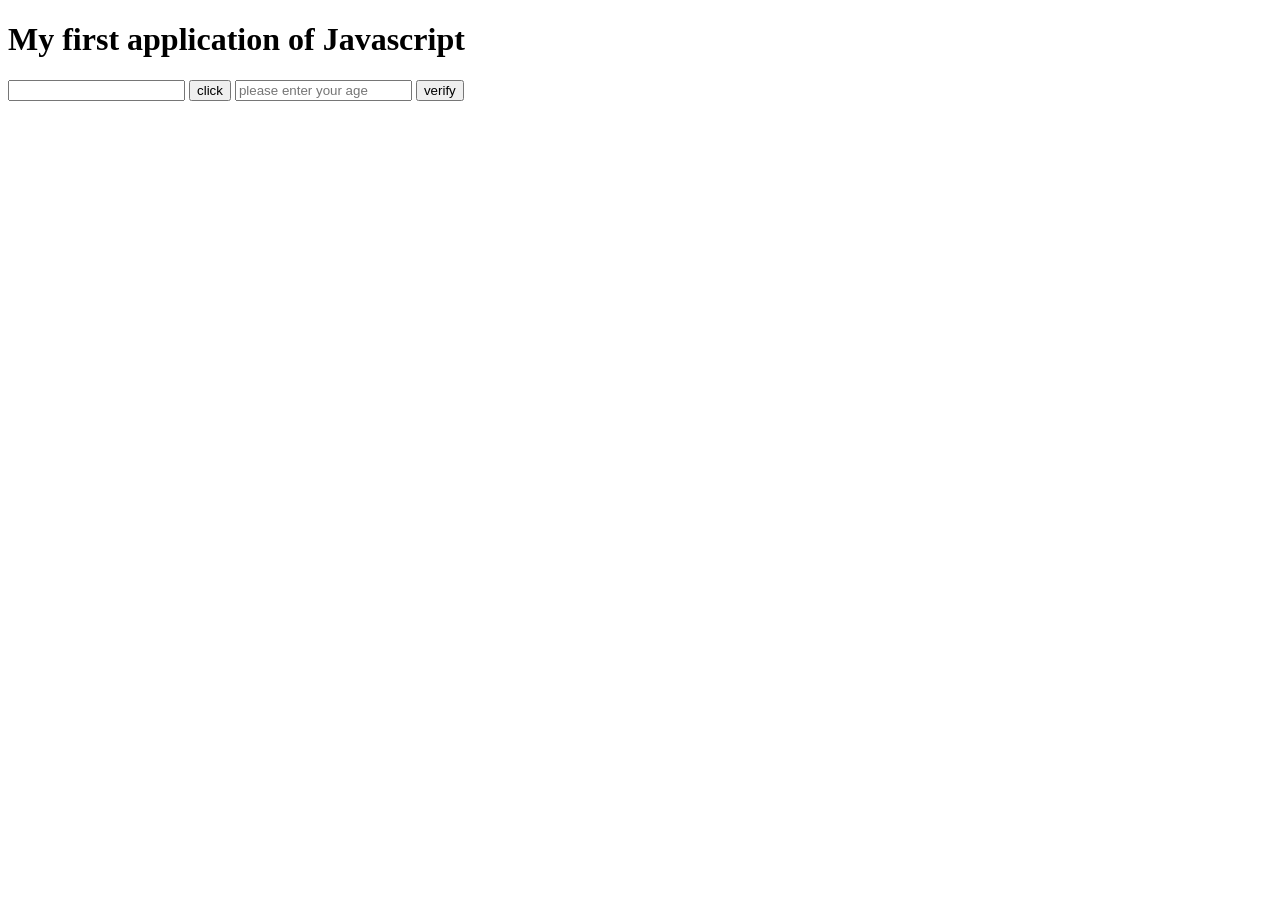
<file: index.html>
<!DOCTYPE html>
<html lang="en">
<head>
    <meta charset="UTF-8">
    <meta name="viewport" content="width=device-width, initial-scale=1.0">
    <title>Javascript</title>
    <script src="app.js" defer></script>
</head>
<body>

    <h1 id="title"> My first application of Javascript </h1>


    <input type="text" name="ahmed" id="input">

    <button id="btn">
        click

    </button>
    <input type="number" name="ahmed" placeholder="please enter your age" class="Input">

    <button id="btnAge">
        verify

    </button>
    
</body>
</html>
</file>
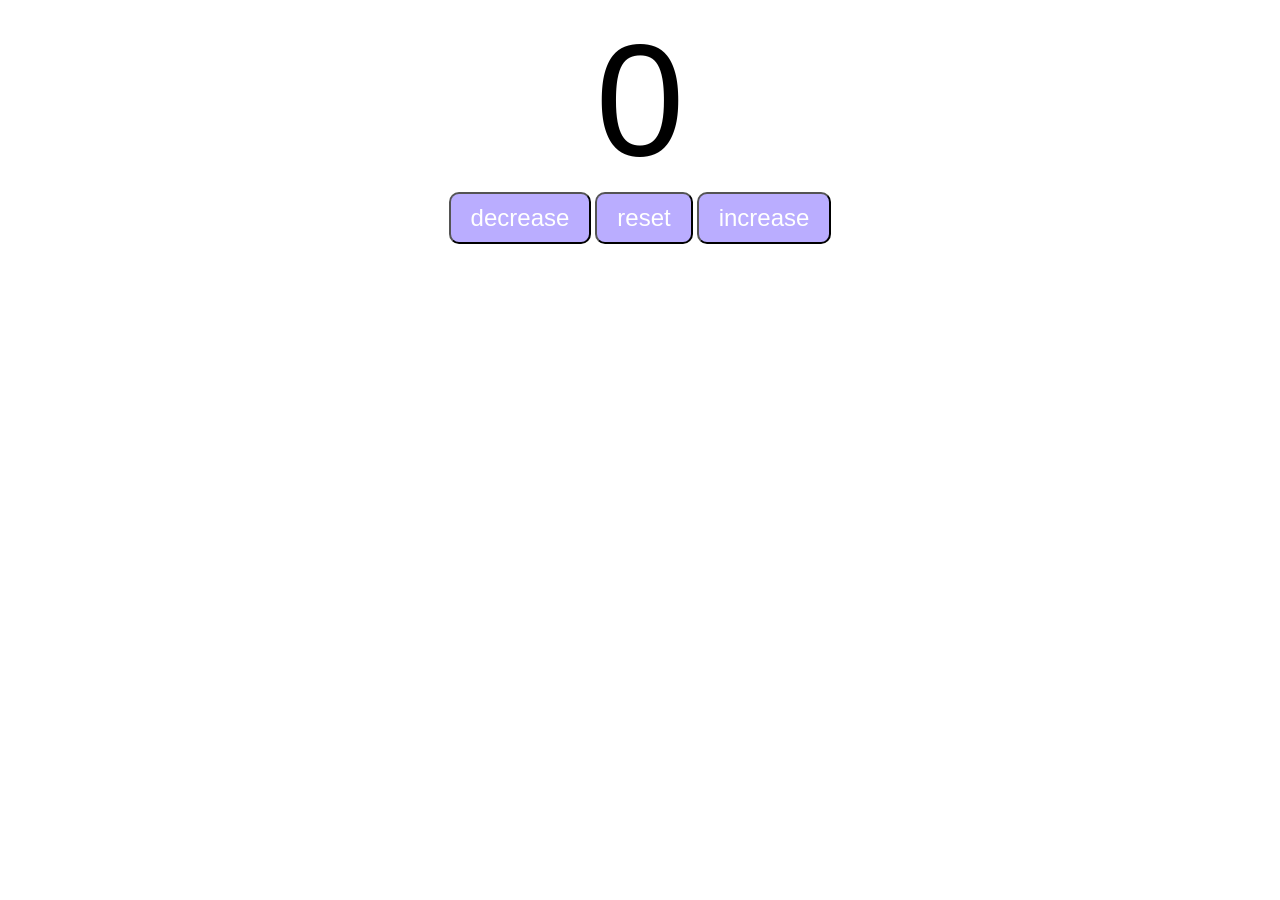
<file: Counter-Programm/index.html>
<!DOCTYPE html>
<html lang="en">
<head>
    <meta charset="UTF-8">
    <meta name="viewport" content="width=device-width, initial-scale=1.0">
    <title>Counter programm</title>
    <script src="script.js" defer></script>
    <link rel="stylesheet" href="style.css">
</head>
<body>

    <label id="countLabel">0</label>
    <div id="BtnContainer">
        <button id="BtnDecrease" class="buttons">decrease</button>
        <button id="BtnReset" class="buttons">reset</button>
        <button id="BtnIncrease" class="buttons">increase</button>

    </div>
</body>
</html>
</file>
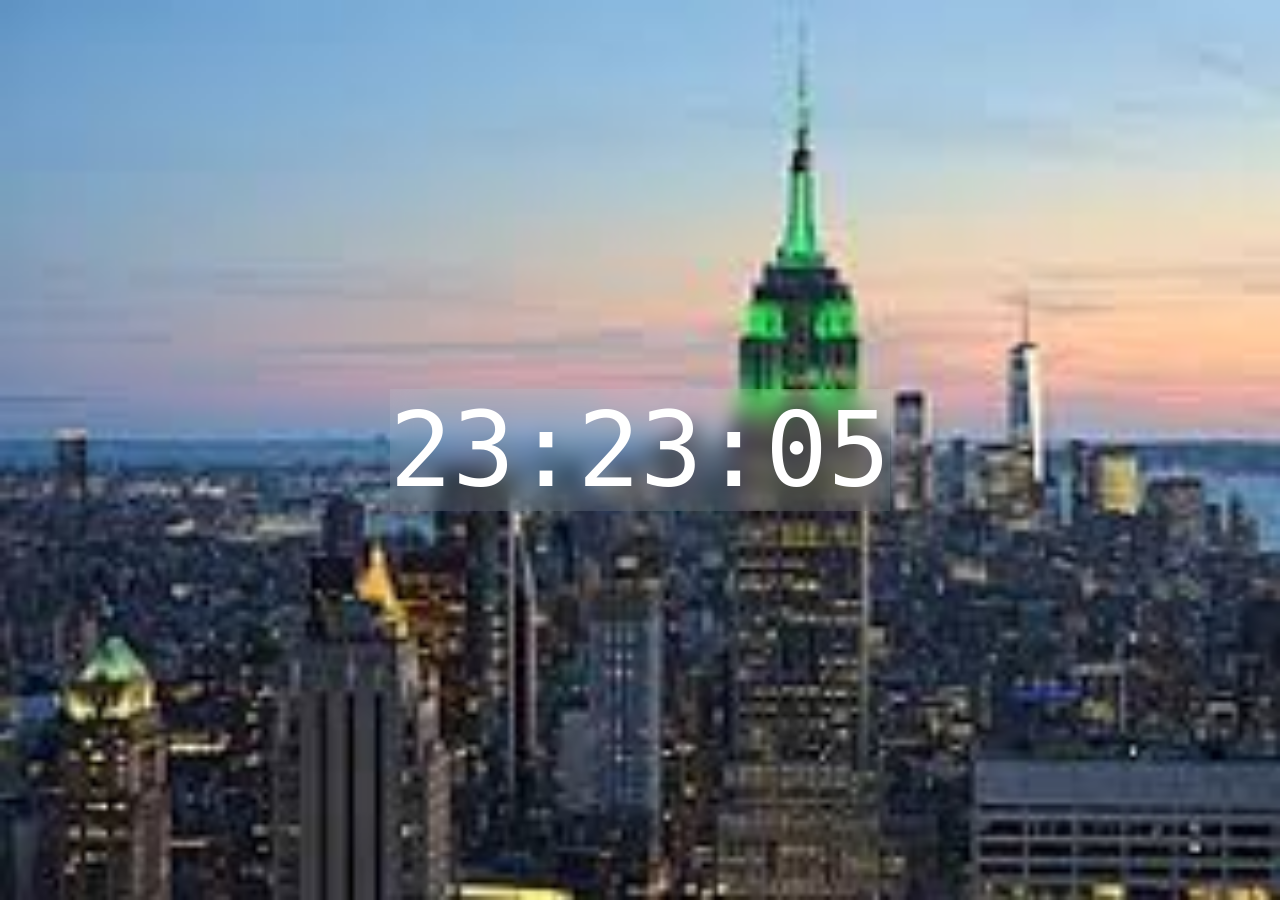
<file: Digital-clock-program/index.html>
<!DOCTYPE html>
<html lang="en">
<head>
    <meta charset="UTF-8">
    <meta name="viewport" content="width=device-width, initial-scale=1.0">
    <title>digital clock programm</title>
    <script src="script.js" defer></script>
    <link rel="stylesheet" href="style.css">
</head>
<body>

    <div class="clockcontainer">
        <div id="clock">
            00:00:00

        </div>
    </div>
    
</body>
</html>
</file>
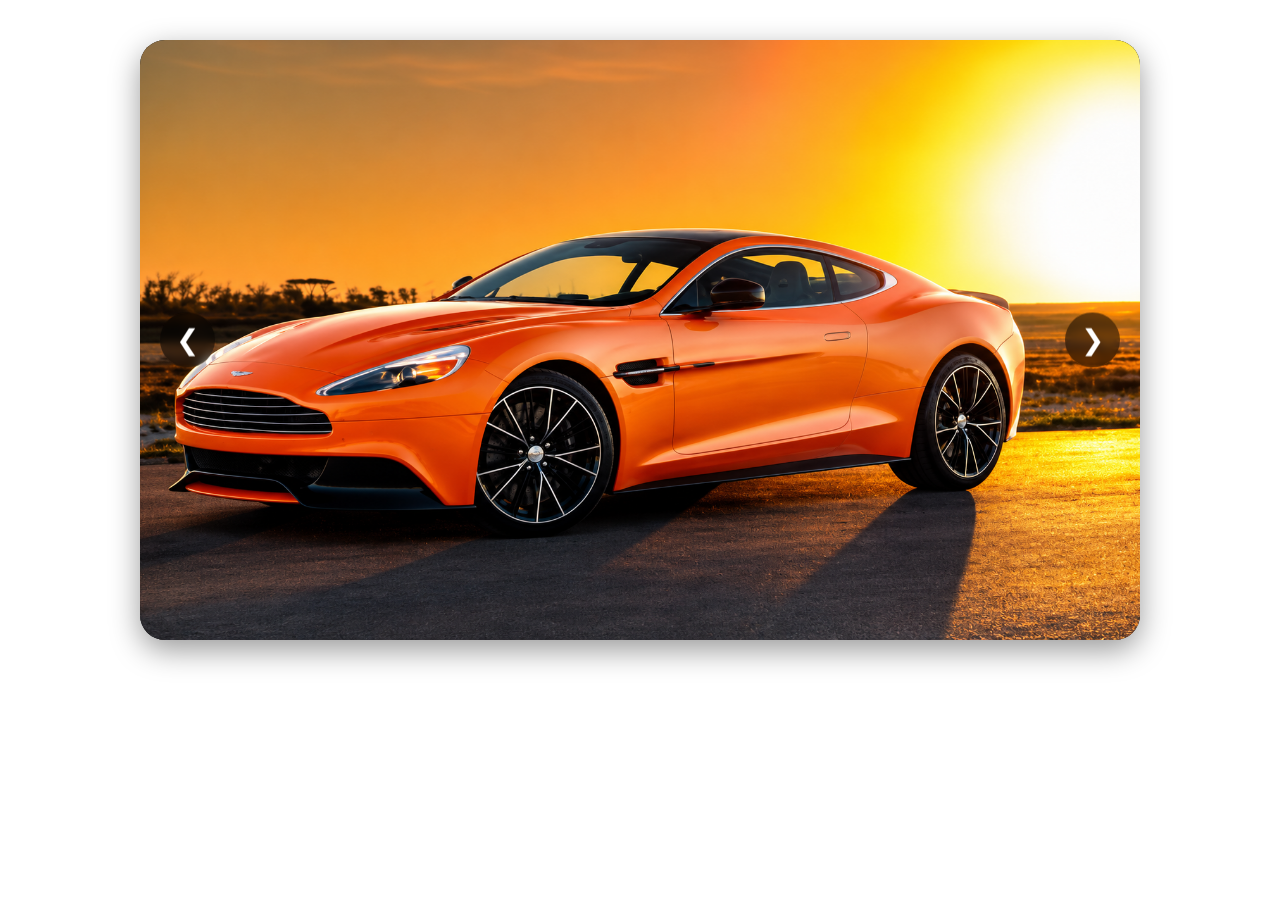
<file: image-slider/index.html>
<!DOCTYPE html>
<html lang="en">
<head>
    <meta charset="UTF-8">
    <meta name="viewport" content="width=device-width, initial-scale=1.0">
    <title>image-slider</title>
    <link rel="stylesheet" href="style.css">
    <script src="script.js" defer></script>
</head>
<body>
    <div class="slider">
        <div class="slides">
            <img src="images/ChatGPT Image May 7, 2026, 11_49_19 AM.png" alt="" class="slide">
            <img src="images/ChatGPT Image May 7, 2026, 11_41_55 AM.png" alt="" class="slide">
            <img src="images/ChatGPT Image May 7, 2026, 11_45_29 AM.png" alt="" class="slide">
        </div>

     <button class="prev" onclick="prevSlide()">&#10094</button>
     <button class="next" onclick="nextSlide()">&#10095</button>
    </div>
    
</body>
</html>
</file>
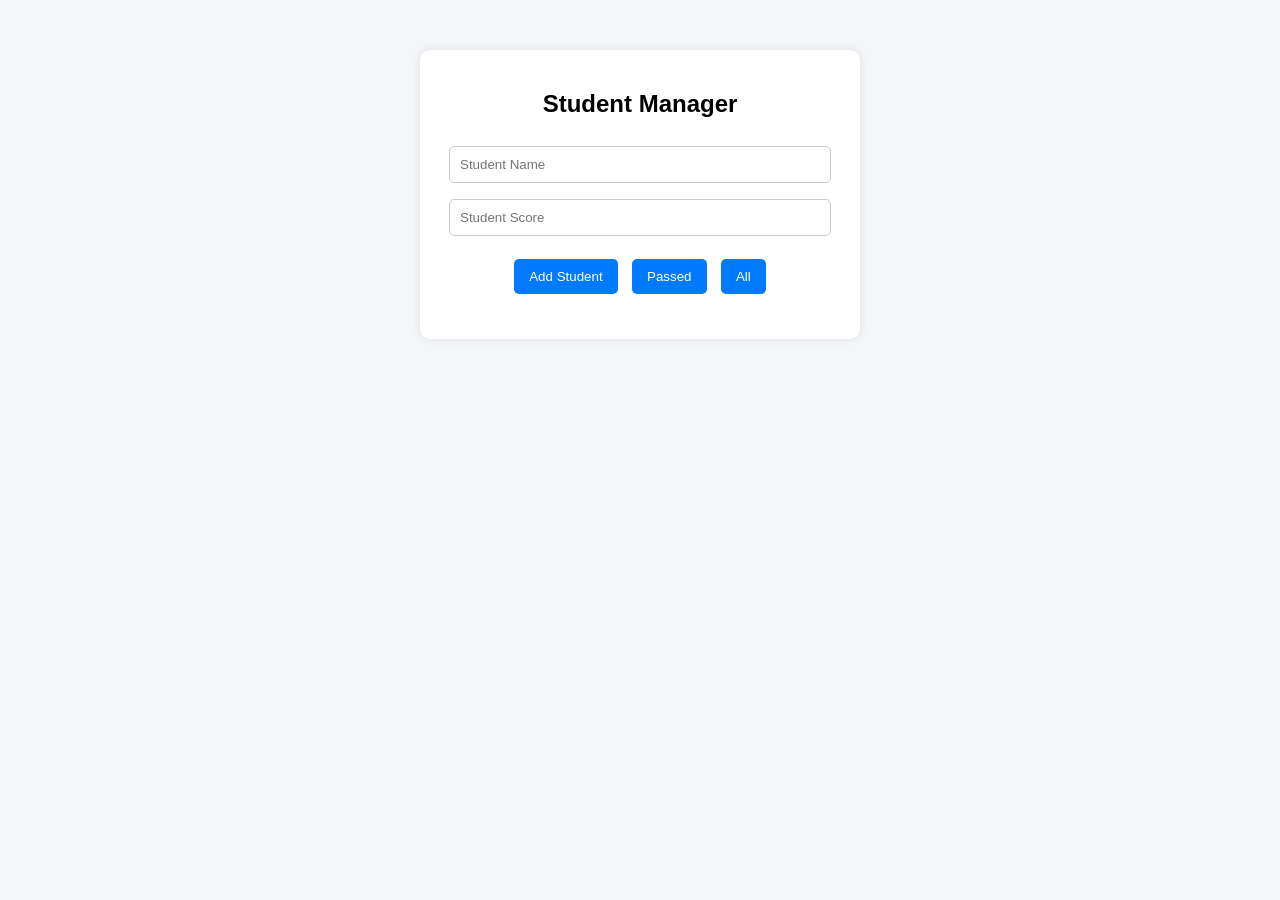
<file: MiniProject/index.html>
<!DOCTYPE html>
<html lang="en">
<head>
<meta charset="UTF-8">
<title>Student Manager</title>
<script src="script.js" defer></script>

<style>
    body {
        font-family: Arial;
        background: #f4f6f9;
        text-align: center;
    }

    .container {
        width: 400px;
        margin: 50px auto;
        background: white;
        padding: 20px;
        border-radius: 10px;
        box-shadow: 0 0 10px rgba(0,0,0,0.1);
    }

    h2 {
        margin-bottom: 20px;
    }

    input {
        width: 90%;
        padding: 10px;
        margin: 8px 0;
        border-radius: 5px;
        border: 1px solid #ccc;
    }

    .buttons {
        margin-top: 10px;
    }

    button {
        padding: 10px 15px;
        margin: 5px;
        border: none;
        border-radius: 5px;
        cursor: pointer;
        background: #007bff;
        color: white;
    }

    button:hover {
        background: #0056b3;
    }

    ul {
        list-style: none;
        padding: 0;
        margin-top: 20px;
    }

    li {
        padding: 10px;
        margin: 5px 0;
        background: #eee;
        border-radius: 5px;
    }

    .passed {
        background: #d4edda;
    }
</style>
</head>

<body>

<div class="container">
    <h2>Student Manager</h2>

    <input type="text" id="nameInput" placeholder="Student Name">
    <input type="number" id="scoreInput" placeholder="Student Score">

    <div class="buttons">
        <button id="addBtn">Add Student</button>
        <button id="passedBtn">Passed</button>
        <button id="allBtn">All</button>
    </div>

    <ul id="studentList">
     
    </ul>
</div>

</body>
</html>
</file>
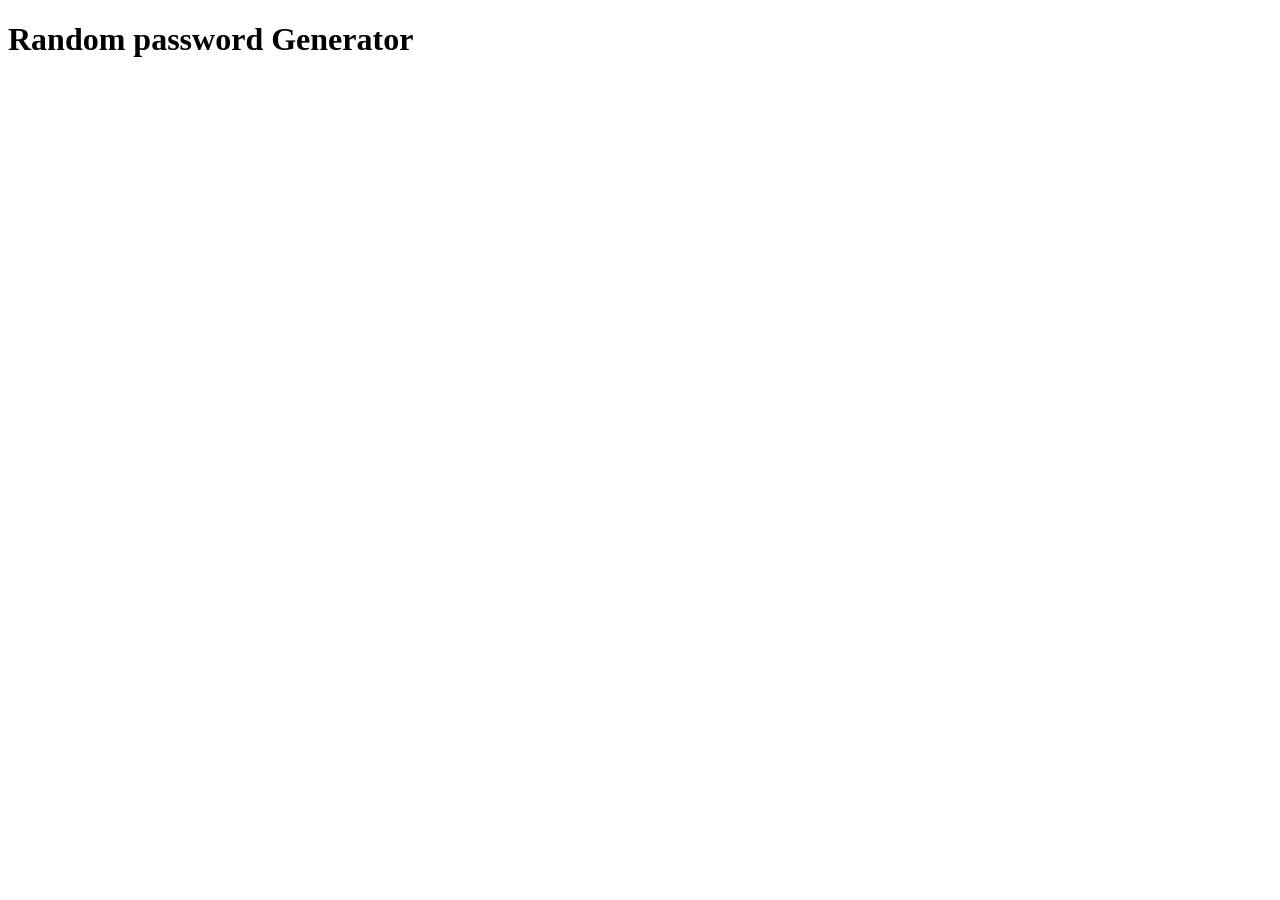
<file: PasswordGenerator/index.html>
<!DOCTYPE html>
<html lang="en">
<head>
    <meta charset="UTF-8">
    <meta name="viewport" content="width=device-width, initial-scale=1.0">
    <title>Password Generator</title>
    <script src="script.js"></script>
</head>
<body>
    <h1>
        Random password Generator 
    </h1>
    
</body>
</html>
</file>
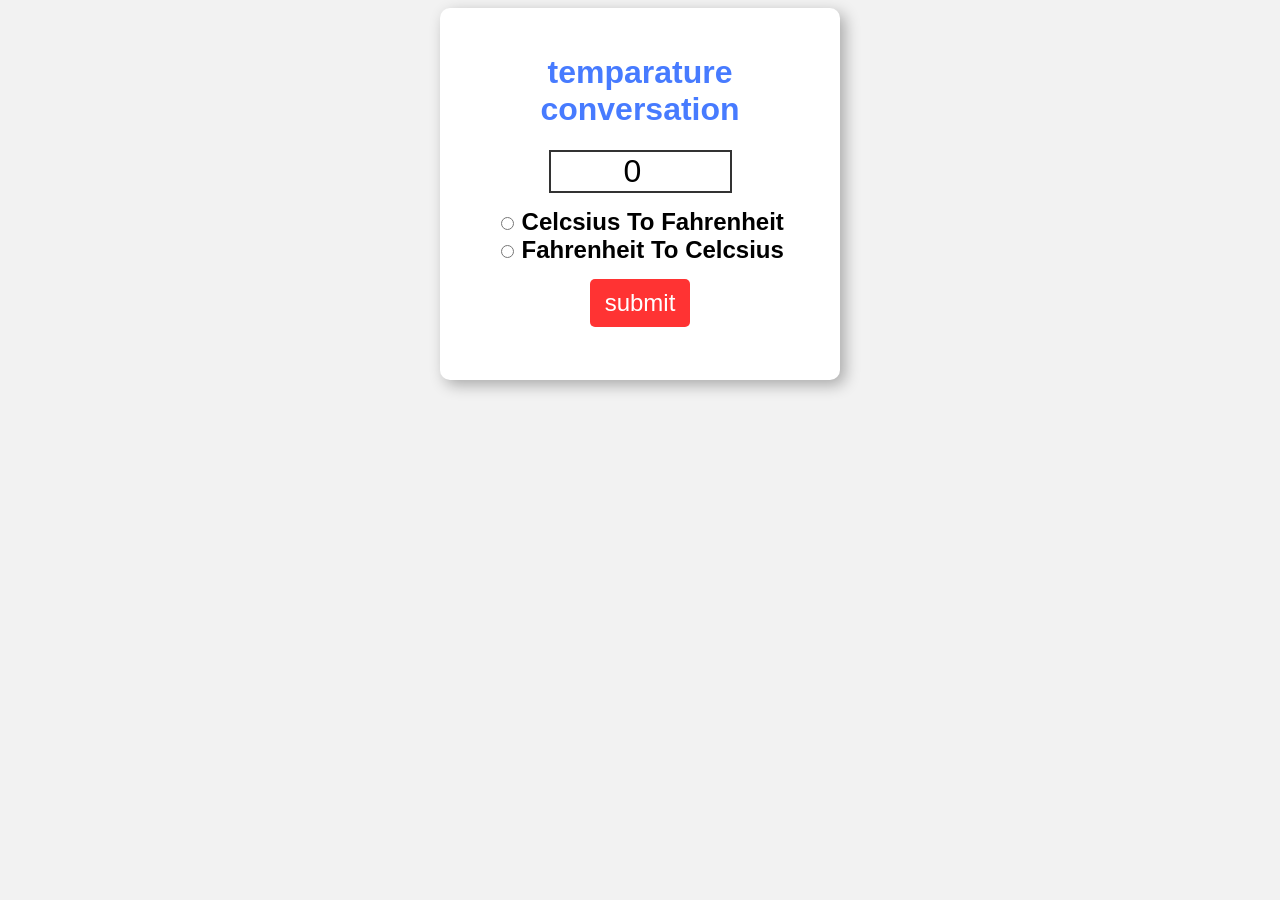
<file: Temprature_Convertion/index.html>
<!DOCTYPE html>
<html lang="en">
<head>
    <meta charset="UTF-8">
    <meta name="viewport" content="width=device-width, initial-scale=1.0">
    <title>Temparature converstion</title>
    <script src="script.js" defer></script>
    <link rel="stylesheet" href="style.css">
</head>
<body>

    <form >

        <h1>temparature conversation</h1>
        <input type="number" id="textBox" value="0"><br>
        <input type="radio" name="unit" id="toFahrenhiet">
        <label for="toFahrenhiet">Celcsius To Fahrenheit</label><br>

        <input type="radio" name="unit" id="toCelcsius">
        <label for="toCelcsius">Fahrenheit To Celcsius</label><br>

        <button type="button" onclick="convert()">submit</button>

        <p id="result"></p>
    </form>
    
</body>
</html>
</file>
<file: Counter-Programm/style.css>
#countLabel{
    display: block;
    text-align: center;
    font-size: 10em;
    font-family:  Helvetica;
}

#BtnContainer{
text-align: center;
}


.buttons{
    padding: 10px 20px;
    font-size: 1.5rem;
    color: white;
    background-color: rgba(43, 0, 255, 0.322);
    border-radius: 10px;
    cursor: pointer;
    transition: background-color 0.25s;
    
}
.buttons:hover{
    background-color: rgba(43, 0, 255, 0.984);

}
</file>
<file: Digital-clock-program/style.css>
body{
    margin: 0;
    background-image: url(/Digital-clock-program/image/download\ \(1\).jpg);
    background-repeat: no-repeat;
   background-size: cover;
   background-attachment: fixed;
}


.clockcontainer{
    display: flex;
    justify-content: center;
    align-items: center;
    height: 100vh;
    font-size: 6.5rem;
    
}

#clock{
    font-family: monospace;
    color: white;
    backdrop-filter: blur(10px);
    background-color: hsla(0, 0%, 100%, 0.1);

}
</file>
<file: image-slider/style.css>
.slider{
    position: relative;
    width: 90%;
    max-width: 1000px;
    height: 600px;
    margin: 40px auto;
    overflow: hidden;
    border-radius: 25px;
    box-shadow: 0 10px 30px rgba(0,0,0,0.4);
    background: #000;
    overflow-y: hidden;
}

.slides{
    width: 100%;
    height: 100%;
}

.slider img{
    width: 100%;
    height: 100%;
    object-fit: cover;
    display: none;
    transition: 0.5s ease;
}

/* Active Image */
img.displaySlide{
    display: block;
    animation: fade 1s;
}

/* Fade Animation */
@keyframes fade{
    from{
        opacity: 0.5;
    }
    to{
        opacity: 1;
    }
}

/* Buttons */
.prev,
.next{
    position: absolute;
    top: 50%;
    transform: translateY(-50%);
    width: 55px;
    height: 55px;
    border: none;
    border-radius: 50%;
    background: rgba(0,0,0,0.5);
    color: white;
    font-size: 28px;
    cursor: pointer;
    transition: 0.3s;
    backdrop-filter: blur(5px);
}

/* Left Button */
.prev{
    left: 20px;
}

/* Right Button */
.next{
    right: 20px;
}

/* Hover Effect */
.prev:hover,
.next:hover{
    background: rgba(255,255,255,0.2);
    transform: translateY(-50%) scale(1.1);
}

/* Responsive */
@media(max-width:768px){

    .slider{
        height: 350px;
    }

    .prev,
    .next{
        width: 45px;
        height: 45px;
        font-size: 22px;
    }
}
</file>
<file: Temprature_Convertion/style.css>
body{
    font-family: arial,sans-serif;
    background-color: hsl(0, 0%, 95%);
}

h1{
    color: hsl(223, 100%, 64%);
}

form {

      background-color: hsl(0, 0%, 100%);
      text-align: center;
      max-width: 350px;
      margin: auto;
      padding: 25px;
      border-radius: 10px;
      box-shadow: 5px 5px 15px hsla(0, 0%, 0%, 0.3);
}

#textBox{
    width: 50%;
    text-align: center;
    font-size: 2em;
    border: 2px solid hsla(0, 0%, 0%, 0.8);
    border-color: 4px;
    margin-bottom: 15px;

}

label{
    font-size: 1.5em;
    font-weight: bold;

}

button{
    margin-top: 15px;
    background-color: hsl(0, 100%, 60%);
    color: white;
    font-size: 1.5em;
    border: none;
    padding: 10px 15px;
    border-radius: 5px;
    cursor: pointer;
}
button:hover{
    background-color: hsl(0, 100%, 50%);
}
#result{
    font-size: 1.75em;
    font-weight: bold;
}
</file>
